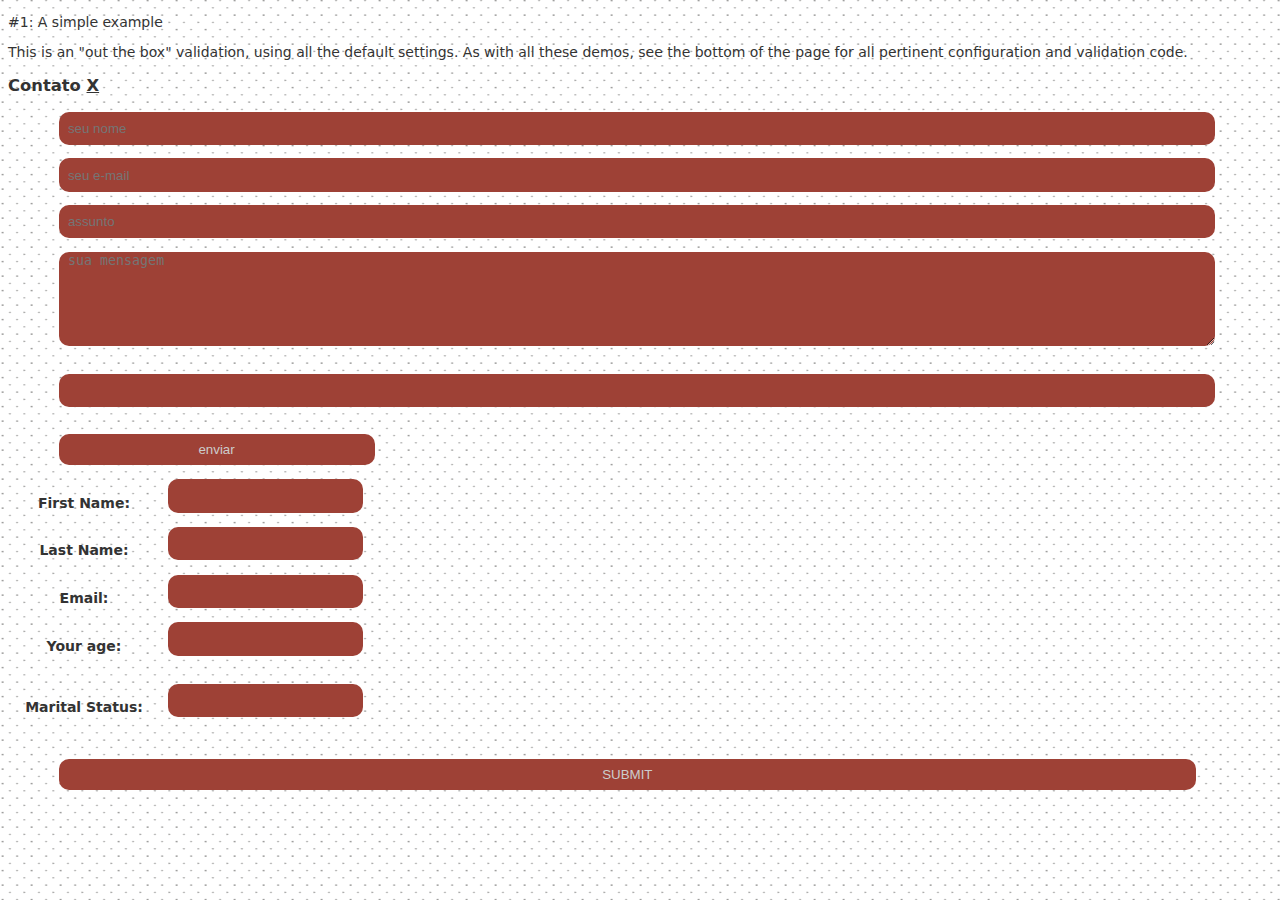
<file: form.html>
<!DOCTYPE html PUBLIC "-//W3C//DTD XHTML 1.0 Transitional//EN" "http://www.w3.org/TR/xhtml1/DTD/xhtml1-transitional.dtd">
<html xmlns="http://www.w3.org/1999/xhtml">
  <head>
    <meta http-equiv="Content-Type" content="text/html; charset=utf-8" />
    <title>Examples -- Really Simple Validation for jQuery .</title>

    <meta name="keyword" content=""/>
    <meta name="description" content=""/>
    <meta name="copyright" content="Copyright 1994-2010 Motorola, Inc. All Rights Reserved."/>
    <link href="estilos2.css" type="text/css" media="all" rel="stylesheet" />
    <script src="jquery.js" type="text/javascript"></script>
    <script type="text/javascript">
  // a custom onComplete handler to prevent form submits for the demo
  function myOnComplete()
  {
    alert("The form validates! (normally, it would submit the form here).");
    return false;
  }
$(document).ready(function() {
    $("#demo_form1").RSV({
      onCompleteHandler: myOnComplete,
        rules: [
            "required,first_name,Please enter your first name.",
            "required,last_name,Please enter your last name.",
            "required,email,Please enter your email address.",
            "valid_email,email,Please enter a valid email address.",
            "required,any_integer,Please enter your age.",
            "digits_only,any_integer,The age field may only contain digits.",
            "required,marital_status,Please enter your marital status."
        ]
    });
}); </script>

    <style type="text/css">
    /* these are the various classes used to style the demo error fields */
    .errorField {
      background-color: #990000;
      color: white;
    }
    .errorFieldDemo2 {
      background-color: #ffffcc;
      color: #990000;
    }
    .errorFieldDemo5 {
      background-color: #ffffcc;
      border: 1px solid #aa0000;
      color: #aa0000;
    }
    .errorFieldDemo6 {
      background-color: green;
      color: #yellow;
    }
    </style>

  </head>
  <body>
    <p class="subtitle blue">#1: A simple example</p>

    <p>
      This is an "out the box" validation, using all the default settings. As with all these demos,
            see the bottom of the page for all pertinent configuration and validation code.
    </p>

            <div class=texto>
              <h3>Contato <a href=#>X</a></h3>
              <div class=scroll>
                <form action=form.php method=post id=contato>
                  <input type=text alt="seu nome" placeholder='seu nome' name=from_name data-validation=required />
                  <input type=mail alt="seu e-mai" placeholder='seu e-mail' name=from data-validation=email />
                  <input type=text alt="assunto" placeholder='assunto' name=subject data-validation=required />
                  <textarea class=caixa placeholder="sua mensagem" name=body rows=4 data-validation=required ></textarea>
                  <p><input data-validation="recaptcha" data-validation-recaptcha-sitekey="[RECAPTCHA_SITEKEY]"></p>
                  <input class=botao type=submit title="enviar" value=enviar />
                  <input type=hidden value='H|H _ Contato' name=hidden />
                </form>
              </div>
            </div>

    <form action="" method="post" id="demo_form1">

      <table class="demoTable" cellpadding="0" cellspacing="1">
      <tr>
        <th width="150">First Name:</th>
        <td><input type="text" name="first_name" data-validation=required /></td>
      </tr>
      <tr>
        <th>Last Name:</th>
        <td><input type="text" name="last_name" data-validation=required /></td>
      </tr>
      <tr>
        <th>Email:</th>
        <td><input type="text" name="email" data-validation=email /></td>
      </tr>
      <tr>
        <th>Your age:</th>
        <td><input type="text" name="any_integer" data-validation=number /></td>
      </tr>
      <tr>
        <th>Marital Status:</th>
        <td><p>
<input data-validation="recaptcha" data-validation-recaptcha-sitekey="[RECAPTCHA_SITEKEY]">
            </p></td>
      </tr>
      </table>

      <p><input type="submit" value="SUBMIT" /></p>

    </form>
    <script src="jquery.form-validator.min.js"></script> 
<script>
  $.validate({
    lang: 'pt',
    form: '#indicado, #contato',
    borderColorOnError : '#9e4136',
    addValidClassOnAll : true,
    modules : 'security',
    reCaptchaSiteKey: '6LegOygTAAAAAN1xm0d3trIyoZy9HLtsMlF6sZYM',
    reCaptchaTheme: 'light'
  });
</script>
  </body>
</html>
</file>
<file: estilos2.css>
body {
  background:url(img/bg.png) top center repeat;
  color:#333333;
  font-family:sans, Arial;
  font-size:14px;
}
a {
  color:#333333;
}
#tudo {
  width:92%;
  margin:0 auto;
}
#menu {
  text-align:right;
  width:100%;
  height:2em;
  line-height:2em;
  background-color:#EEEEEE;
  margin-bottom:1em;
}
#menu ul li {
  display:inline;
}
#menu ul li a {
  padding:0.5em 5%;
  text-decoration:none;
}
#menu ul li a:hover {
  background-color:#DDDDDD;
}
#circulos {
  margin:0 auto;
  text-align:center;
  width:94%;
}
#circulos .titulo {
  text-transform:uppercase;
}
#circulos .tema, #circulos .logo {
  float:left;
  height:19%;
  padding-right:1%;
  position:relative;
  text-align:center;
  vertical-align:middle;
  width:19%;
}
#circulos  img {
  border:none;
  margin:auto;
  height:auto;
  vertical-align:middle;
  width:100%;
}
#circulos  .logo img {
  margin:20%;
  width:60%;
}
#circulos .tema img #icone {
  fill: #ff0000;
  stroke:#FFFFFF;
}
#circulos .img:hover {
  box-shadow:3px 3px 3px;
}
#circulos .img {
  background:#9e4136;
  border-radius:50%;
  box-shadow:3px 3px 0 #000000;
  cursor:pointer;
  height:100%;
  margin:0 auto;
  width:66%;
}
#circulos .logo .img {
  background:#EEEEEE;
}
#circulos .tema .titulo {
  line-height:1.5em;
  height:1.5em;
  padding:0.75em 0 1.1em 0;
}
#indica {
  background:#EEEEEE;
  float:right;
  width:39.1%;
}
.indica p {
  font-size:0.8em;
  line-height:1.25em;
  margin:0em 4% 1em 4%;
}
input, textarea {
  background:#9e4136;
  border:none;
  border-radius:0.75em;
  color:#CCCCCC;
  height:2.3em;
  width:90%;
  margin:0em 4% 1em 4%;
  padding:0.1em 0.7em;
}
textarea {
  height:6.9em;
}
input.botao {
  width:25%;
}
.popup {
  background:rgba(0,0,0,0.8);
  display:none;
  position:fixed;
  width:100%;
  height:100%;
  text-align:center;
  top:0;
  left:0;
  overflow:hidden;
  vertical-align:middle;
  z-index:2;
}
.popup .img2 {
  background-color:rgba(0,0,0,0.8);
  border-radius:50%;
  display:inline;
  float:left;
  height:90%;
  margin:2.5% 5%;
  overflow:hidden;
  vertical-align:middle;
  width:45%;
}
#circulos .popup .img2 img {
  height:100%;
  margin:0 -100%;
  text-align:center;
  vertical-align:middle;
  width:100%;
}
#menu .texto p {
  padding:0 4% 1em 4%;
}
.popup .texto {
  background:#f2f2f2;
  display:inline;
  float:left;
  height:65%;
  margin:9% 5% 2.5% 0;
  text-align:left;
  vertical-align:middle;
  width:36%;
}
.video.popup .texto {
  background:none;
  display:block;
  float:none;
  margin:12.5% auto 2.5% auto;
  width:66%;
}
.popup .texto .scroll {
  height:88%;
  overflow-x:scroll;
  padding:1% 4%;
  width:92%;
}
#menu .texto{
  width:80%;
  margin-left:5%;
}
.popup .texto h3 {
  color:#DDDDDD;
  font-size:2em;
  margin:-2.3em 0 2em 0;
  text-shadow: 2px 2px 0px #000000;
}
.popup .texto a, #menu .popup .texto a {
  background-color:rgba(25,25,25,0.666);
  border-radius:30px;
  color:#DDDDDD;
  text-decoration:none;
  height:60px;
  line-height:2em;
  padding:0.1%;
  position:fixed;
  text-align:center;
  top:2%;
  right:5%;
  width:60px;
}
@media (max-width: 800px) {
  body {font-size:10px;}
  #circulos, #indica {width:100%;margin:1em 0;}
  #circulos .tema, #circulos .logo {width:32%;}
  #circulos .img {box-shadow:1px 1px 0 #000000;}
}
@media (orientation: portrait) {
  #circulos, #indica {width:100%;margin:1em 0;}
  #circulos .tema, #circulos .logo {width:32%;}
  #circulos .img2 {display:block;  float:none; height:auto; margin:2.5% auto; width:60%;}
  .popup .texto {display:inline-block;float:none; height:40%; margin:-1.5% auto; width:80%;}
}
@media (max-width: 640px) {
  body {font-size:8px;}
}
	.errorField {
	  background-color: #990000;
	  color: white;
	}
.error {background:#ffffff; border:2px #9e4136 solid; color:red;}
</file>
